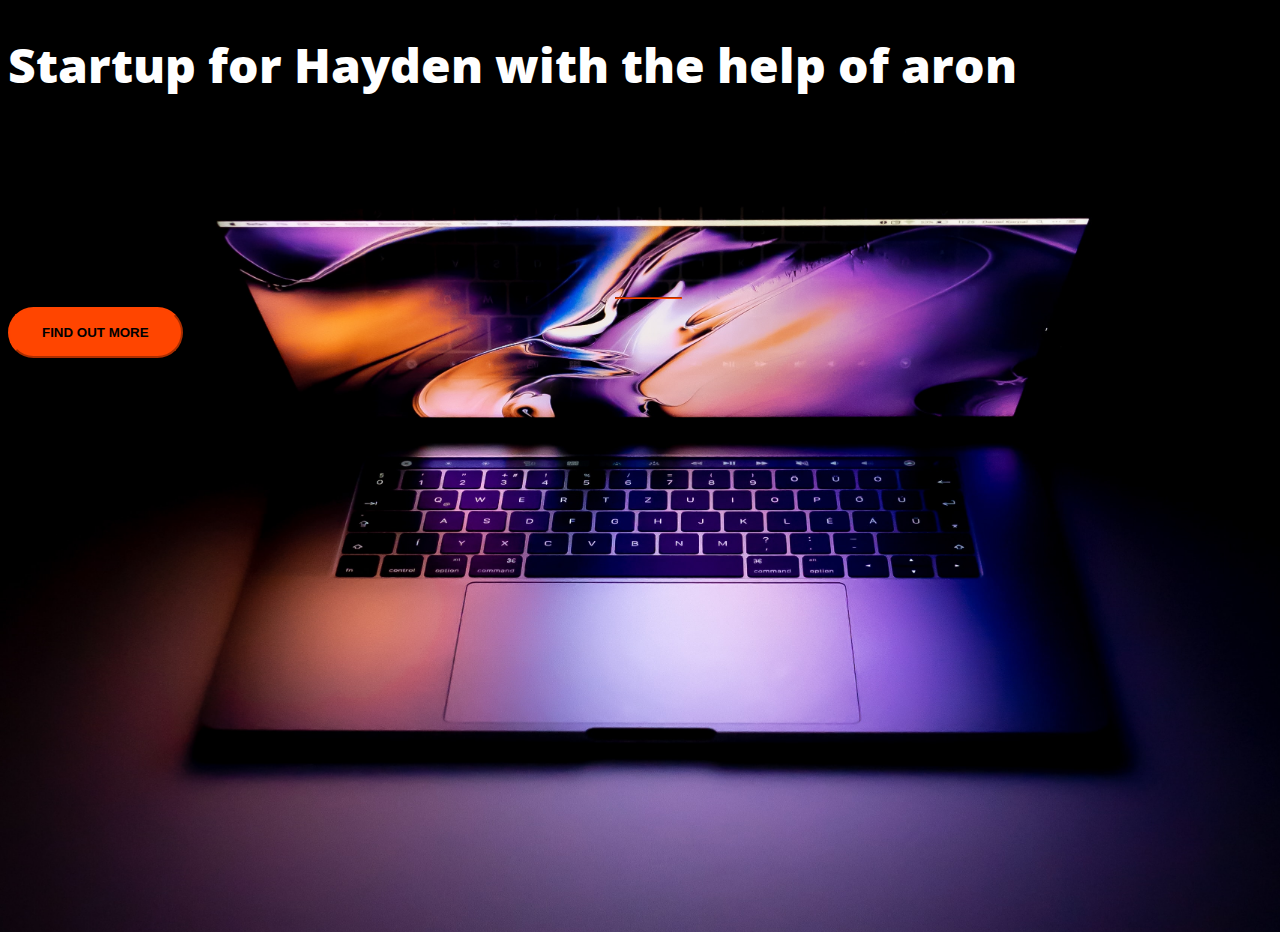
<file: index.html>
<!DOCTYPE html>
<html>
  <head>
    <title>Startup</title>
    <!-- Required meta tags -->
    <meta charset="utf-8" />
    <meta
      name="viewport"
      content="width=device-width, initial-scale=1, shrink-to-fit=no"
    />
    <link
      href="https://fonts.googleapis.com/css2?family=Open+Sans:wght@300&display=swap"
      rel="stylesheet"
    />
    <link
      rel="stylesheet"
      href="https://stackpath.bootstrapcdn.com/bootstrap/4.5.0/css/bootstrap.min.css"
      integrity="sha384-9aIt2nRpC12Uk9gS9baDl411NQApFmC26EwAOH8WgZl5MYYxFfc+NcPb1dKGj7Sk"
      crossorigin="anonymous"
    />
    <link rel="stylesheet" type="text/css" href="index.css" />
  </head>
  <body>
    <div class="container d-flex align-items-center h-100">
      <div class="row">
        <header class="text-center col-12">
          <h1 class="text-uppercase">
            <strong>Startup for Hayden with the help of aron</strong>
          </h1>
        </header>
        <div class="buffer col-12"></div>
        <section class="text-center col 12">
          <hr />
          <a href="https://mailchi.mp/30b28060b34b/startup">
            <button class="btn btn-primary btn-xl">Find Out More</button>
          </a>
        </section>
      </div>
    </div>
  </body>
</html>
</file>
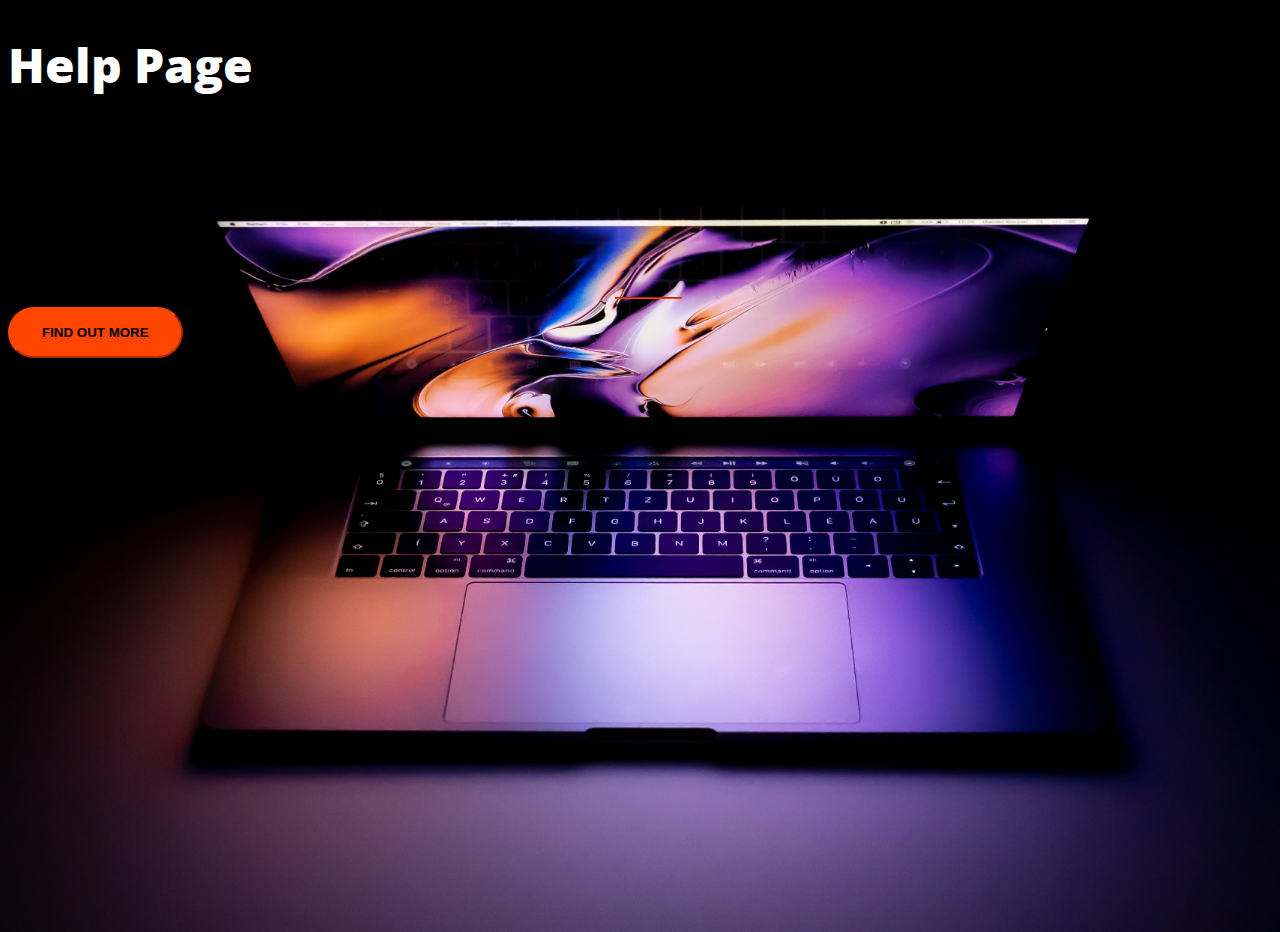
<file: help/index.html>
<!DOCTYPE html>
<html>
  <head>
    <title>Startup</title>
    <!-- Required meta tags -->
    <meta charset="utf-8" />
    <meta
      name="viewport"
      content="width=device-width, initial-scale=1, shrink-to-fit=no"
    />
    <link
      href="https://fonts.googleapis.com/css2?family=Open+Sans:wght@300&display=swap"
      rel="stylesheet"
    />
    <link
      rel="stylesheet"
      href="https://stackpath.bootstrapcdn.com/bootstrap/4.5.0/css/bootstrap.min.css"
      integrity="sha384-9aIt2nRpC12Uk9gS9baDl411NQApFmC26EwAOH8WgZl5MYYxFfc+NcPb1dKGj7Sk"
      crossorigin="anonymous"
    />
    <link rel="stylesheet" type="text/css" href="index.css" />
  </head>
  <body>
    <div class="container d-flex align-items-center h-100">
      <div class="row">
        <header class="text-center col-12">
          <h1 class="text-uppercase">
            <strong>Help Page</strong>
          </h1>
        </header>
        <div class="buffer col-12"></div>
        <section class="text-center col 12">
          <hr />
          <a href="https://mailchi.mp/30b28060b34b/startup">
            <button class="btn btn-primary btn-xl">Find Out More</button>
          </a>
        </section>
      </div>
    </div>
  </body>
</html>
</file>
<file: index.css>
html,
body {
  background: url(img.jpg) no-repeat center center fixed;
  -webkit-background-size: cover;
  -moz-background-size: cover;
  -o-background-size: cover;
  background-size: cover;
  width: 100%;
  height: 100%;
}
body {
  width: 100%;
  height: 100%;
  font-family: "Open Sans", sans-serif;
}
h1 {
  font-size: 3rem;
  color: white;
}
.btn {
  font-weight: 700;
  border-radius: 300px;
  text-transform: uppercase;
}
.buffer {
  height: 10rem;
}
.btn-primary,
.btn-primary:hover,
.btn-primary:focus,
.btn-primary:active {
  background-color: #ff4500 !important;
  border-color: #ff4500 !important;
  box-shadow: 0 0 0 0 rgb(255, 69, 0);
}

.btn-primary:hover {
  transform: scale(1.1);
  transition: 0.2s ease-out;
}

.btn-xl {
  padding: 1rem 2rem;
}

hr {
  border-color: #ff4500;
  border-width: 1px;
  max-width: 65px;
}
</file>
<file: help/index.css>
html,
body {
  background: url(../img.jpg) no-repeat center center fixed;
  -webkit-background-size: cover;
  -moz-background-size: cover;
  -o-background-size: cover;
  background-size: cover;
  width: 100%;
  height: 100%;
}
body {
  width: 100%;
  height: 100%;
  font-family: "Open Sans", sans-serif;
}
h1 {
  font-size: 3rem;
  color: white;
}
.btn {
  font-weight: 700;
  border-radius: 300px;
  text-transform: uppercase;
}
.buffer {
  height: 10rem;
}
.btn-primary,
.btn-primary:hover,
.btn-primary:focus,
.btn-primary:active {
  background-color: #ff4500 !important;
  border-color: #ff4500 !important;
  box-shadow: 0 0 0 0 rgb(255, 69, 0);
}

.btn-primary:hover {
  transform: scale(1.1);
  transition: 0.2s ease-out;
}

.btn-xl {
  padding: 1rem 2rem;
}

hr {
  border-color: #ff4500;
  border-width: 1px;
  max-width: 65px;
}
</file>
